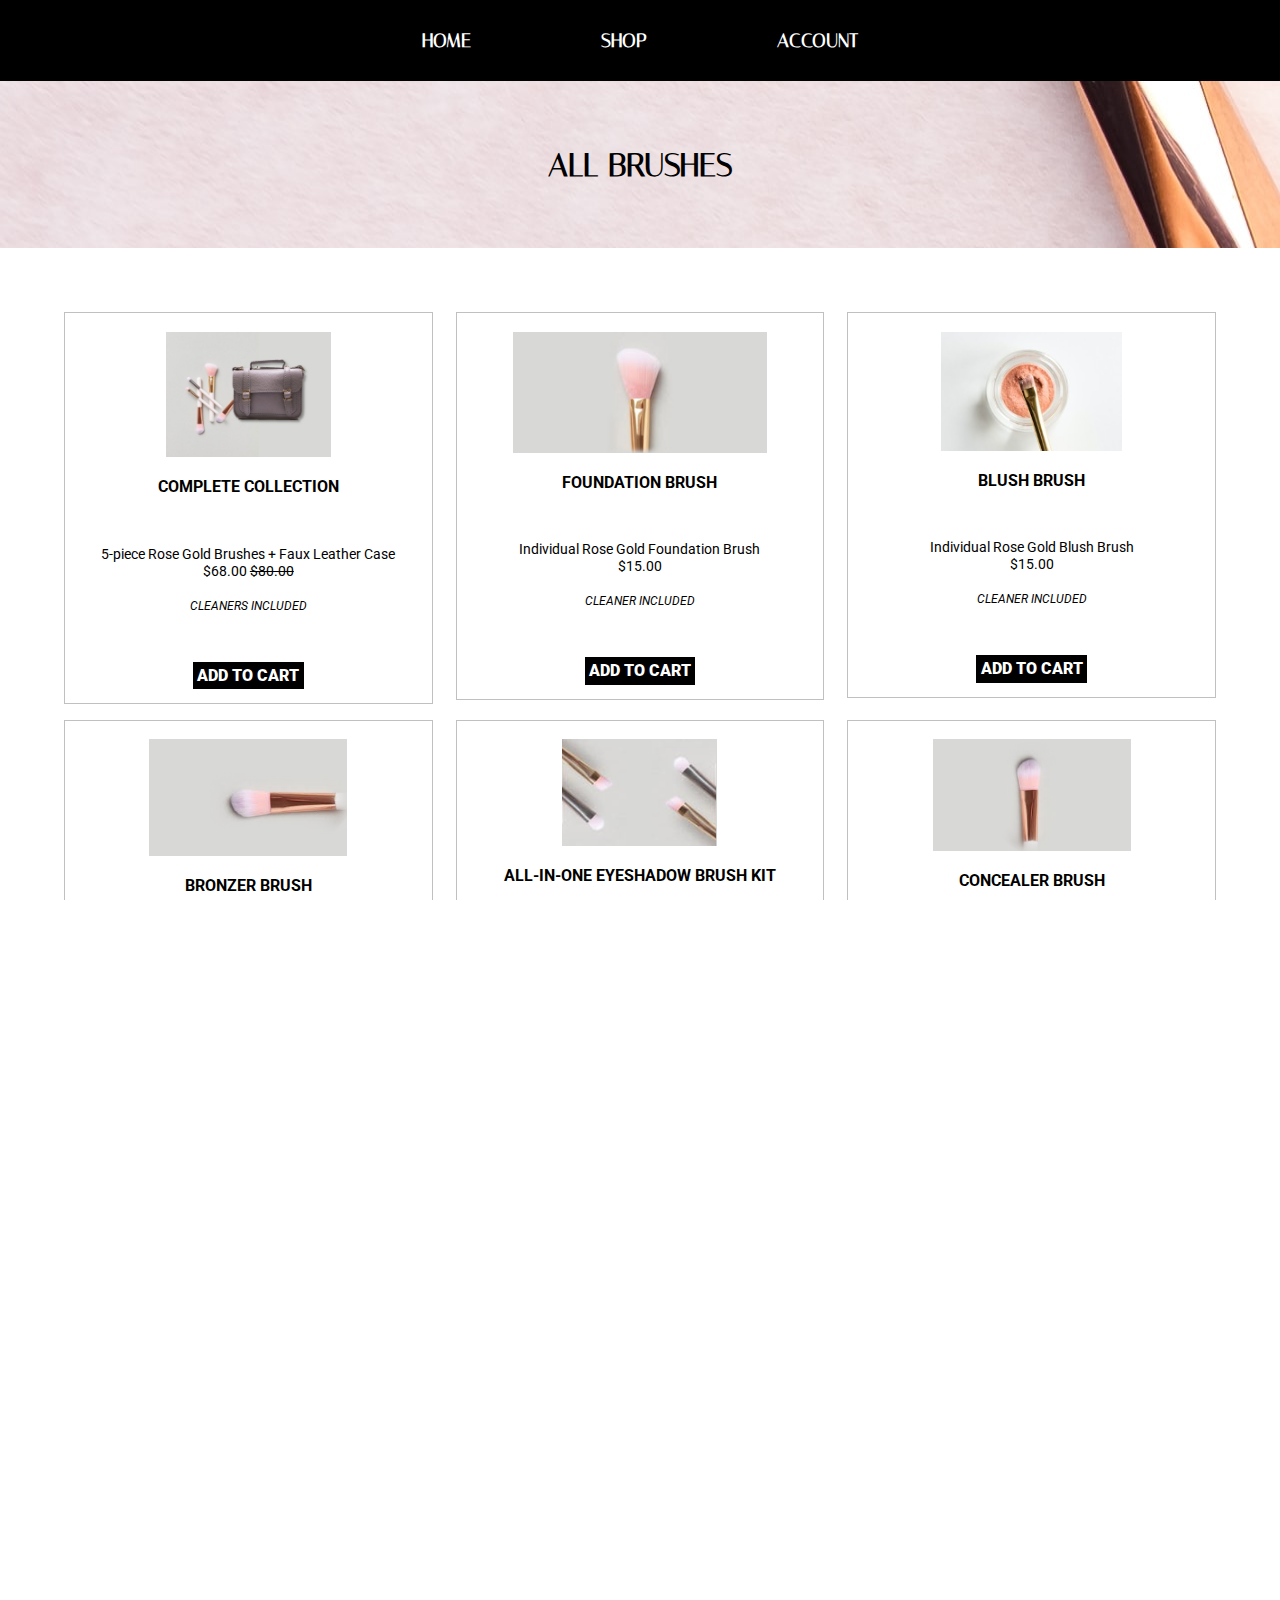
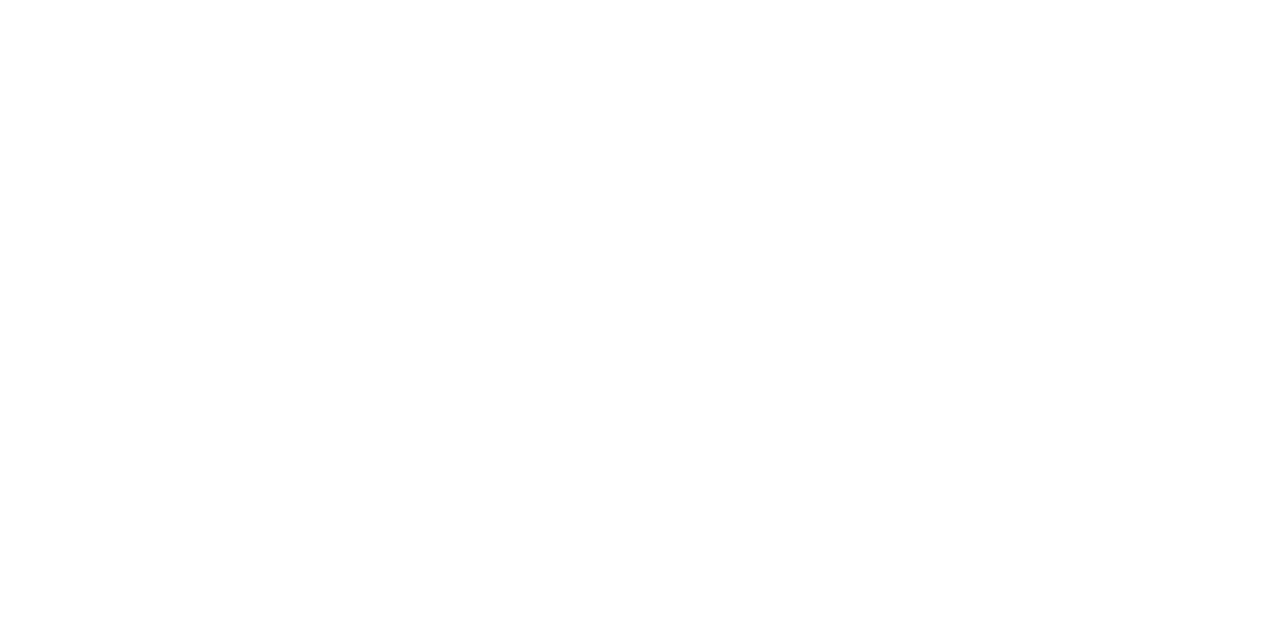
<file: shop.html>
<!DOCTYPE html>
<html>

<head>
  <meta charset="utf-8">
  <meta name="viewport" content="width=device-width">
  <title>replit</title>
  <link href="style.css" rel="stylesheet" type="text/css" />
  <link rel="preconnect" href="https://fonts.googleapis.com"> 
<link rel="preconnect" href="https://fonts.gstatic.com" crossorigin> 
<link href="https://fonts.googleapis.com/css2?family=Italiana&family=Roboto:wght@100&display=swap" rel="stylesheet">
</head>

<body style = "scroll-snap-type: none;">
  <script src="script.js"></script>
  <div class = "shop">

    <div class = "nav" style = "scroll-snap-align: start;
  scroll-snap-stop: always;">
    <ul>
      <li><a href = "index.html">HOME</a></li>
      <li><a href = "shop.html">SHOP</a></li>
      <li><a href = "account.html">ACCOUNT</a></li>
    </ul>
      
    </div>
 
    <div id = "banner">
      <h2>ALL BRUSHES</h2>
    </div>
    
    
  </div>

  <div style = "bottom: 2%;">

  <div class = "white" style = "bottom: 2%;">
    <div class = "grid">
      <div class = "item">
        <div class = "outline">
          <div class = "itemimg">
            <img src = "collection.png" alt = "collection" style = "width: 50%;">
          </div>
        <p style = "font-weight: bold;">COMPLETE COLLECTION</p><br>
        <p style = "font-size: 90%;">
          5-piece Rose Gold Brushes + Faux Leather Case <br>
          $68.00 <strike>$80.00</strike><br><br>

          <em style = "font-size: 85%;">CLEANERS INCLUDED</em>
        </p>
        
        
        <br><br>
        <a class = "submit" onclick = "addCart()">ADD TO CART</a>
        </div>

        </div>
      
      <div class = "item">
      <div class = "outline">
        <div class = "itemimg">
            <img src = "foundation.png" alt = "foundation" style = "width: 77%;">
          </div>
        <p style = "font-weight: bold;">FOUNDATION BRUSH</p><br>
        <p style = "font-size: 90%;">
          Individual Rose Gold Foundation Brush<br>
          $15.00 <br><br>

          <em style = "font-size: 85%;">CLEANER INCLUDED</em>
        </p>
        
        
        <br><br>
        <a class = "submit" onclick = "addCart()">ADD TO CART</a>
      </div>

      </div>

      <div class = "item">

        <div class = "outline">

          <div class = "itemimg">
            <img src = "blush.jpg" alt = "blush" style = "width: 55%;">
          </div>

        <p style = "font-weight: bold;">BLUSH BRUSH</p><br>
        <p style = "font-size: 90%;">
          Individual Rose Gold Blush Brush<br>
          $15.00 <br><br>

          <em style = "font-size: 85%;">CLEANER INCLUDED</em>
        </p>
        
        
        <br><br>
        <a class = "submit" onclick = "addCart()">ADD TO CART</a>
        </div>

      </div>

      <div class = "item">

        <div class = "outline">
          <div class = "itemimg">
            <img src = "bronzer.png" alt = "bronzer" style = "width: 60%;">
          </div>

        <p style = "font-weight: bold;">BRONZER BRUSH</p><br>
        <p style = "font-size: 90%;">
          Individual Rose Gold Bronzer Brush<br>
          $15.00 <br><br>

          <em style = "font-size: 85%;">CLEANER INCLUDED</em>
        </p>
        
        
        <br><br>
        <a class = "submit" onclick = "addCart()">ADD TO CART</a>
        </div>

      </div>

      <div class = "item">

        <div class = "outline">
          <div class = "itemimg">
            <img src = "eyeshadow.png" alt = "eyeshadow" style = "width: 47%;">
          </div>

        <p style = "font-weight: bold;">ALL-IN-ONE EYESHADOW BRUSH KIT</p><br>
        <p style = "font-size: 90%;">
          1pc Rose Gold Eyeshadow Brush + 4 applicators <br>
          $18.00 <br><br>

          <em style = "font-size: 85%;">CLEANER INCLUDED</em>
        </p>
        
        
        <br><br>
        <a class = "submit" onclick = "addCart()">ADD TO CART</a>
        </div>

      </div>

      <div class = "item">

        <div class = "outline">

          <div class = "itemimg">
            <img src = "concealer.png" alt = "concealer" style = "width: 60%;">
          </div>
        <p style = "font-weight: bold;">CONCEALER BRUSH</p><br>
        <p style = "font-size: 90%;">
          Individual Rose Gold Concealer Brush<br>
          $15.00 <br><br>

          <em style = "font-size: 85%;">CLEANER INCLUDED</em>
        </p>
        
        
        <br><br>
        <a class = "submit" onclick = "addCart()">ADD TO CART</a>

        </div>
      </div>
      
    </div>
  
  </div> </div>

  <div class = "space">
  </div>

  <div id = "banner2" style = "margin-top: 2%;">
      <div style = "opacity: 1;">
        <h2 style = "line-height: 0;">CLEANER REPLACEMENTS</h2>
        <p style = "font-family: Roboto, 'serif'; font-size: 95%; font-weight: bold;"><em>all products below are automatically included (FREE) in your first ÉBLOUIR purchase.</em></p>
      </div>
  </div> 

  <div class = "space">
  </div>

  <div class = "white">
    <div class = "grid">

    <div class = "item">

        <div class = "outline">
          <div class = "itemimg">
            <img src = "brush.jpg" alt = "brush">
          </div>

        <p style = "font-weight: bold;">ELECTRIC CLEANER</p><br>
        <p style = "font-size: 90%;">
          1pc Pink Electric Cleaning Brush<br>
          $15.00 
        </p>
        
        
        <br><br>
        <a class = "submit" onclick = "addCart()">ADD TO CART</a>
        </div>

      </div>

    <div class = "item">

        <div class = "outline">
          <div class = "itemimg">
            <img src = "case.jpg" alt = "case">
          </div>

        <p style = "font-weight: bold;">CHARGING CASE</p><br>
        <p style = "font-size: 90%;">
          1pc Plastic Case w/ Charging Port<br>
          $8.00
        </p>
        
        
        <br><br>
        <a class = "submit" onclick = "addCart()">ADD TO CART</a>
        </div>

      </div>

    <div class = "item">

        <div class = "outline">
          <div class = "itemimg">
            <img src = "charging.jpg" alt = "cable">
          </div>

        <p style = "font-weight: bold;">CHARGING CABLE</p><br>
        <p style = "font-size: 90%;">
          1pc Pink Charging Cable<br>
          $8.00
        </p>
        
        
        <br><br>
        <a class = "submit" onclick = "addCart()">ADD TO CART</a>
        </div>

      </div>
    </div>
    
  </div>

  <div style = "text-align: center; font-family: 'Roboto', serif; margin: 2%;">
    <p style = "font-size: 90%;">
      <strong style = "font-size: 100%;">Picture Credits:</strong> <br>
      Main page brush picture by Zahrin Lukman on Unsplash<br>
      Blush brush picture by Joanna Kosinska on Unsplash<br>
      Banner picture by Hazel Olayres on Unsplash<br>
      Cleaner product pics by Goby on Unsplash<br>
      Purse picture by Mostafa Mahmoudi on Unsplash<br>
    </p>
    
  </div>

  <div id = "shopOverlay">
    <div class = "content">
      <div id = "closeShop" onclick = "closeSLay()">x</div>
      <h2>SORRY!</h2>
      <p style = "font-family: Roboto, serif;" class = "popupWords">Unfortunately, we cannot provide the service you are looking for because this is a fictional site.</p>
    </div>
    
  </div>
  
  <div class = "footer">
    <p style = "font-size: 120%;">Website designed by <a href = "https://www.linkedin.com/in/naisha-sinha-007015215/" target="_blank">Naisha Sinha</a>.
      <br>
      
      <em style = "font-size: 90%;">This website and company is entirely fictional. <br>Pictures from Unsplash and Pexels.</em>
    
    </p>
  </div>

  
  
  
</body>

</html>
</file>
<file: style.css>
html, body {
  height: 100%;
  width: 100%;
  overflow-y: scroll;
  scroll-snap-type: y mandatory;
  padding: 0;
  margin: 0;
  font-family: 'Italiana', serif;

}

.top{
  background: url(home.png);
  background-size: cover;
  color: white;
  margin: 0;
  height: 100vh;
  scroll-snap-align: start;
  scroll-snap-stop: always;
  /*padding-left: 10%;*/
  
}
h1{
  font-size: 550%;
  line-height: 0px;
}
h3{
  color: #ffe6ea;
  font-size: 150%;
}

.middle{
  background: url(homebackup.png);
  background-size: cover;
  height: 100vh;
  scroll-snap-align: start;
  scroll-snap-stop: always;
}

.footer{
  background: black;
  height: 15%;
  color: white;
  padding: 2%;
  text-align: center;
  font-family: 'Roboto', sans-serif;
  scroll-snap-align: start;
  scroll-snap-stop: always;

}

a{
  color: #ffe6ea;
  text-decoration: none;
  font-weight: 900;
  
}

a:hover{
  color: white;
}

.nav a{
  color: white;
  display: inline-block;

}
.nav a:hover{
  color: #ffe6ea;
  text-decoration: underline;
}

.nav{
  height: 8%;
  padding: 1%;
  margin-top: 0;
  /*margin-right: 12%;*/
  text-align: center;
  background: black;
}

ul{
  list-style-type: none;
  padding: 0;

}

li{
  display: inline;
  margin: 5%;
  font-size: 120%;
}

h2{
  font-size: 200%;
}

.middle{
  text-align: center;
}

.bubble{
  background: white;
  padding: 5%;
  font-size: 130%;
  margin-right: 1% auto 1% auto;

}

hr{
  width: 75%;
}

.button{
  color: black;
  border-width: thin;
  border-style: solid;
  border-color: black;
  border-radius: 10px;
  padding: 2%;
  font-weight: lighter;
  font-size: 140%;
  
}

.button:hover{
  background: #ffe6ea;
  color: black;
  font-size: 160%;
}

#banner{
  background: url(bannerpic.jpg);
  background-size: fit;
  margin: 0;
  text-align: center;
  height: 10%;
  padding: 3%;
  
}

#banner2{
  background: url(banner2pic.png);
  background-size: cover;
  top: 2%;
  bottom: 2%;
  text-align: center;
  height: 10%;
  padding: 4%;
  
}

.shop{
  color: black;
}

.white{
  /*scroll-snap-align: start;
  scroll-snap-stop: always;*/
  text-align: center;
  padding: 5%;
}

.grid
 {
  display: grid;
  grid-template-columns: 0.75fr 0.75fr 0.75fr;
  grid-column-gap: 2%;
  grid-row-gap: 2%;
  justify-content: center;

}

.item{
  text-align: center;
  width: 100%;

}

.submit{
  color: white;
  border: thin black solid;
  background: black;
  padding: 1%;
  cursor: pointer;
  font-family: Roboto, 'serif';

}

form{
  padding: 2%;
  margin: 2%;
}

input{
  width: 20%;
  height: 30px;
  margin: 1%;
  border: thin gray solid;
  border-radius: 5px;
}

#overlay{
  width: 100%;
  height: 100%;
  background: rgba(0, 0, 0, 0.7);
  position: absolute;
  display: flex;
  top: 0;
  justify-content: center;
  align-items: center;
  display: none;

}

#shopOverlay{
  width: 100%;
  height: 100%;
  background: rgba(0, 0, 0, 0.7);
  position: absolute;
  display: flex;
  top: 0;
  justify-content: center;
  align-items: center;
  display: none;

}

.content{
  width: 45%;
  height: 35%;
  background: white;
  text-align: center;
  padding: 2%;
  font-size: 160%;
  position: relative;
}

#close{
  font-family: 'Roboto', serif;
  position: absolute;
  top: 2%;
  right: 2%;
  font-weight: bolder;
  font-size: 130%;
  cursor: pointer;
}

#closeShop{
  font-family: Roboto, serif;
  position: absolute;
  top: 2%;
  right: 2%;
  font-weight: bolder;
  font-size: 130%;
  cursor: pointer;
}

.submit:hover{
  color: black;
  background: #ffe6ea;
  transition: 0.5s;
}

.item p{
  font-family: Roboto, 'serif';
}

.outline{
  border: thin silver solid; 
  padding: 5%;
}


@media only screen and (max-width: 600px){
  .grid{
    grid-template-columns: 1fr;
    grid-template-rows: 0.75fr 0.75fr 0.75fr;
  }

  .bubble{
    width: 75%;
  }

  .item{
    padding: 2%;
  }

  .white{
    margin-bottom: 5%;
    margin-top: 5%;
  }

  .space{
    margin-top: 10%;
    height: 15%;
    
  }

  .popupWords{
    font-size: 90%;
  }

  
}
</file>
